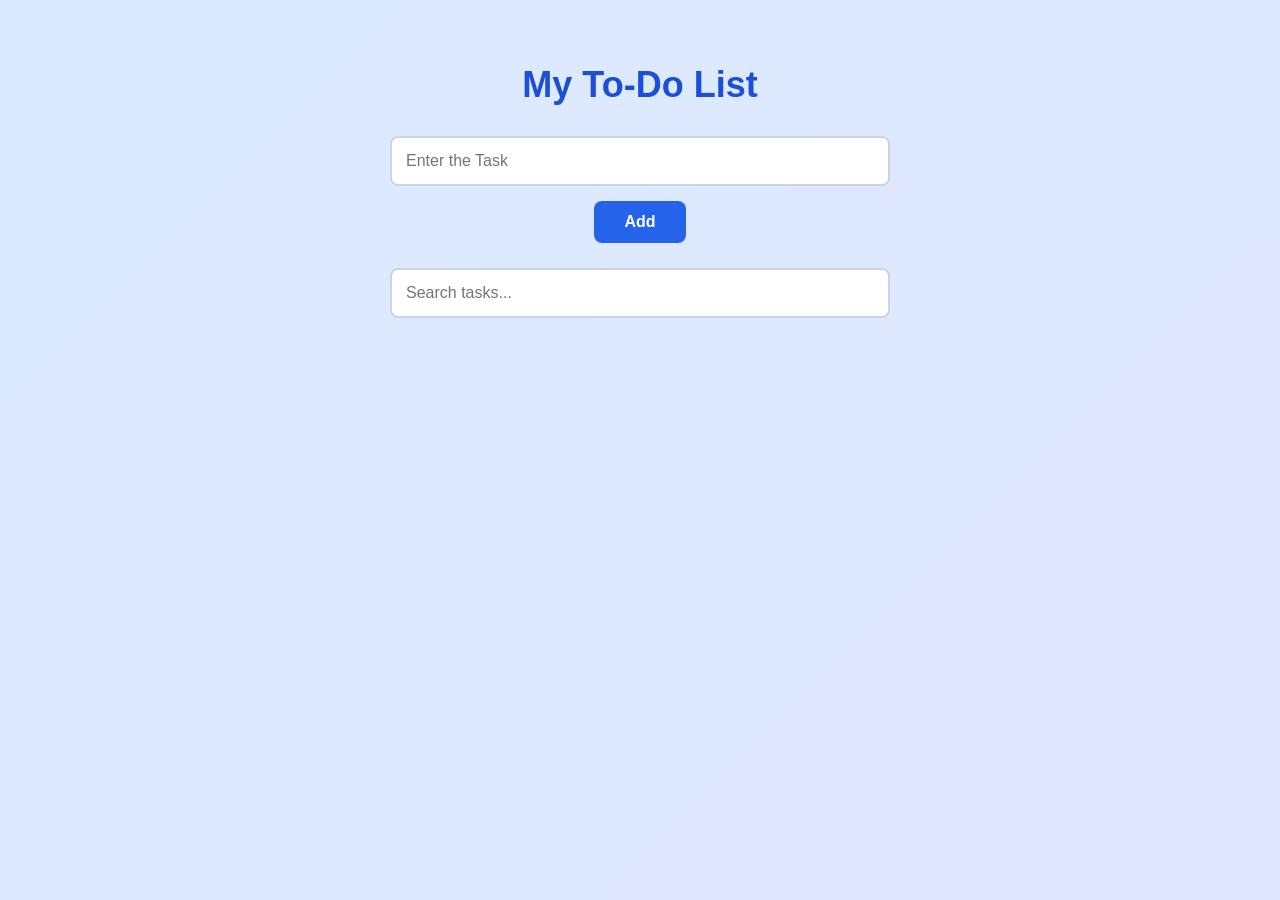
<file: index.html>
<!DOCTYPE html>
<html lang="en">
<head>
    
    <title>To-Do List</title>
    <link rel="stylesheet" href="style.css">
</head>
<body>

    <h1>My To-Do List</h1>
    <input class="content" type="text" placeholder="Enter the Task">
    <button class="btn">Add</button>
    <input class="search" type="text" placeholder="Search tasks...">

    <ul class="taskList"></ul>



    <script src="script.js">
        
    </script>
    
</body>
</html>
</file>
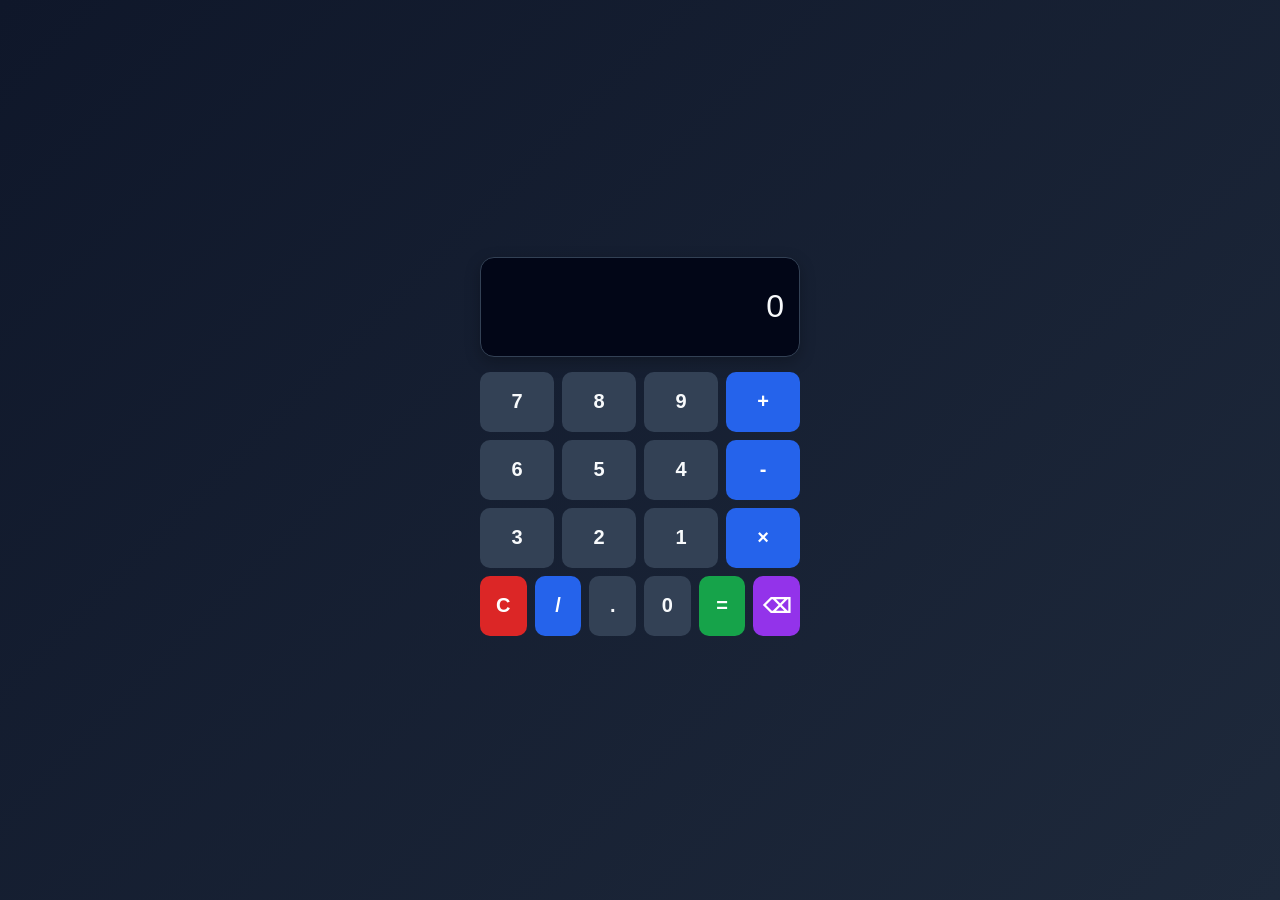
<file: cal.html>
<!DOCTYPE html>
<html lang="en">
<head>
    
    <title>Calculator</title>
    <link rel="stylesheet" href="cal.css">
</head>
<body>
     
     <h1 class="display">0</h1>
    
    <div>
        <button class="number">7</button>
        <button class="number">8</button>
        <button class="number">9</button>
        <button class="operation">+</button>
    </div>

    <div>
        <button class="number" >6</button>
        <button class="number" >5</button>
        <button class="number" >4</button>
        <button class="operation">-</button>
    </div>

    <div>
        <button class="number" >3</button>
        <button class="number" >2</button>
        <button class="number" >1</button>
        <button class="operation">×</button>
    </div> 

    <div>
        <button class="clear">C</button>
        <button class="operation">/</button>
        <button class="number">.</button>
        <button class="number">0</button>
        <button class="equal">=</button>
        <button class="backspace">⌫</button>
    </div>


    <script src="cal.js"></script>


    
</body>
</html>
</file>
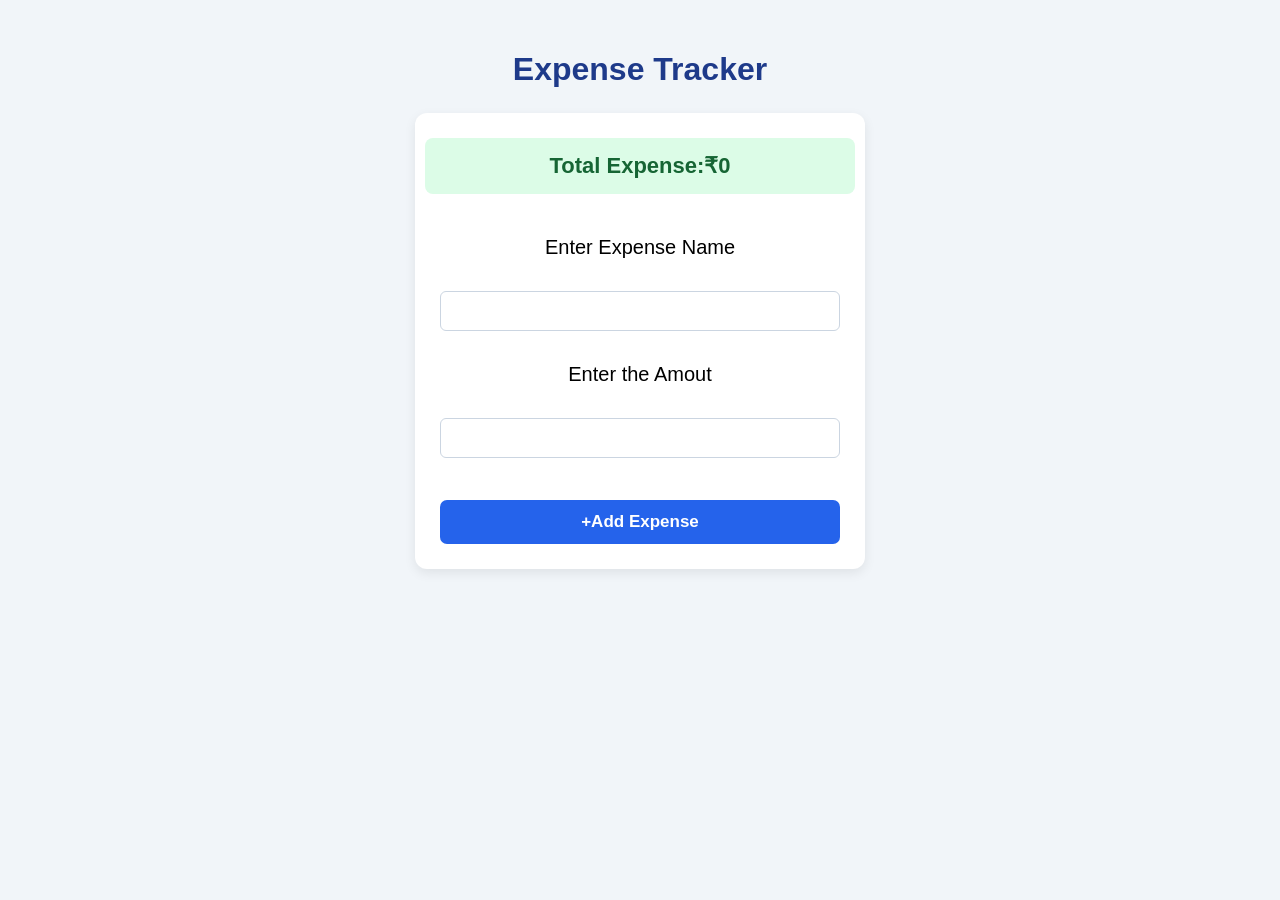
<file: exp.html>
<!DOCTYPE html>
<html lang="en">
<head>
    
    <title>Expense Tracker</title>
    <link rel="stylesheet" href="exp.css">
</head>
<body>
    <h1>Expense Tracker</h1>
    <div class="data">
    <p class="total">Total Expense:₹0</p>
    <p>Enter Expense Name</p>
    <input class="foodname" type="text">
    <p>Enter the Amout</p>
    <input class="amount" type="number" >
    <br>
    <button class="btn">+Add Expense</button>
    </div>
    <div class="explist"></div>
    <script src="exp.js"></script>

    
</body>
</html>
</file>
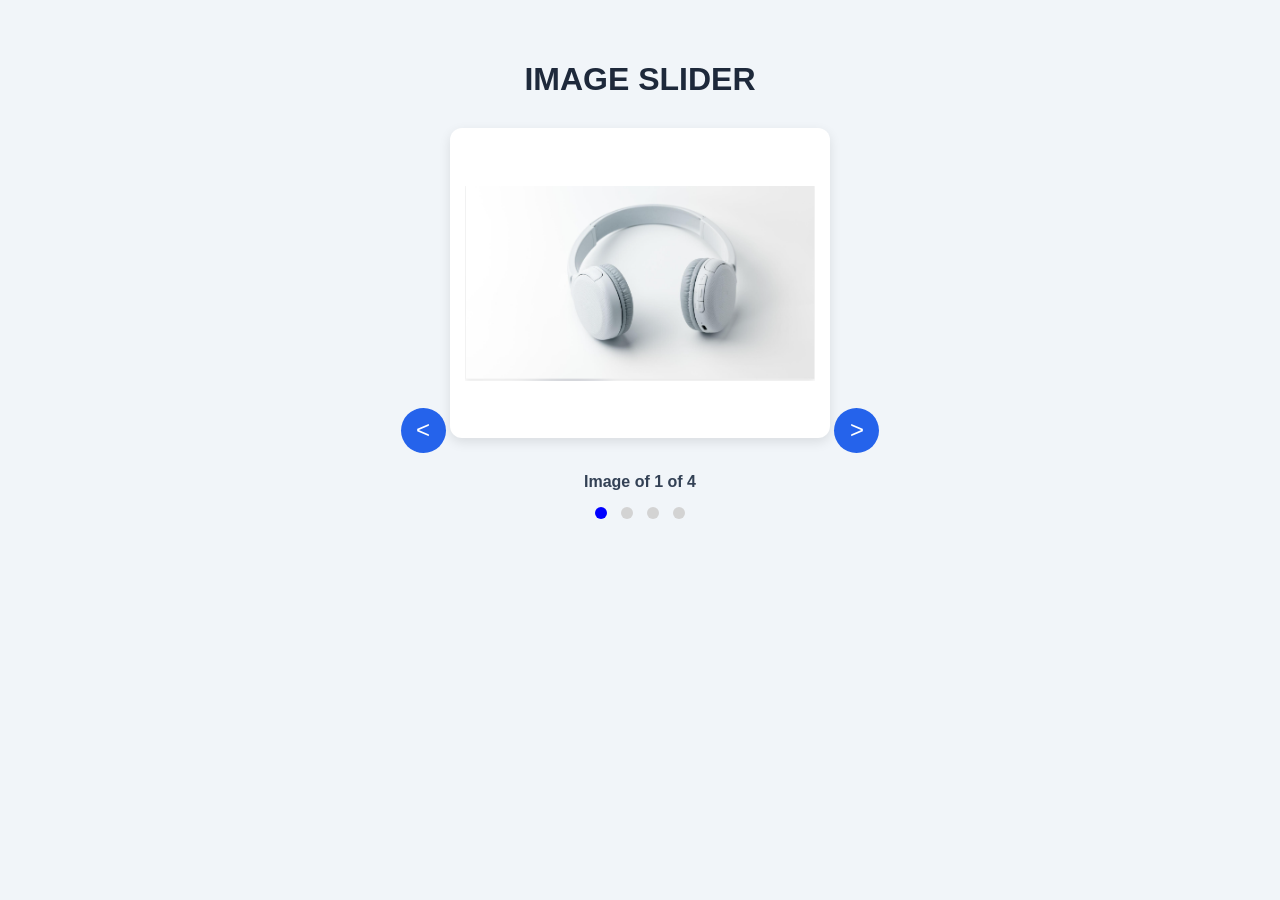
<file: img.html>
<!DOCTYPE html>
<html lang="en">
<head>
    
    <title>Image Slider</title>
    <link  rel="stylesheet" href="img.css" >
</head>
<body>
    <h1>IMAGE SLIDER </h1>
    
    <div>
        <button class="prebtn">&lt</button>
        
        <img class="slider" src="headphoes.png" alt="ProductName">
        
        <button class="nxtbtn">&gt</button>
       
    </div>

    
    <p class="imagecount">Image of 1 of 4</p>

    <div class="dots"></div>
    <script src="img.js"></script>

    
</body>
</html>
</file>
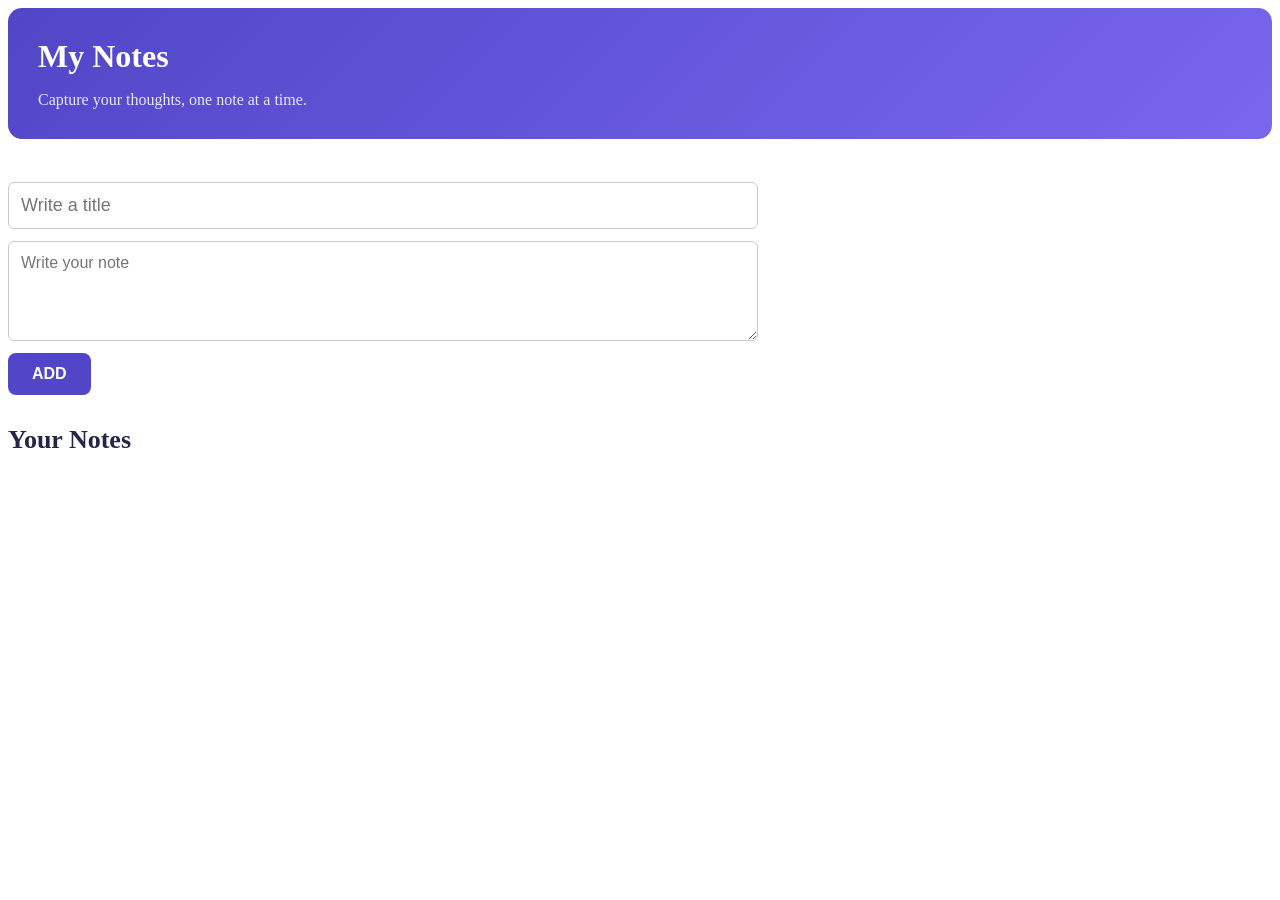
<file: note.html>
<!DOCTYPE html>
<html lang="en">
<head>
    
    <title>Notes</title>
    <link  rel="stylesheet" href="note.css">
    
</head>
<body>
    <div class="mynote">
    <h1 class="notes">My Notes</h1>
    <p>Capture your thoughts, one note at a time.</p>
    </div>
    <br>
    <input class="noteTitle" type="text" placeholder="Write a title">
    <textarea class="note" placeholder="Write your note"></textarea>
    <button class="btn">ADD</button>
    <h2 class="listHeading">Your Notes</h2>
    <div class="notesList"></div>
    <script src="note.js"></script>
    
    
</body>
</html>
</file>
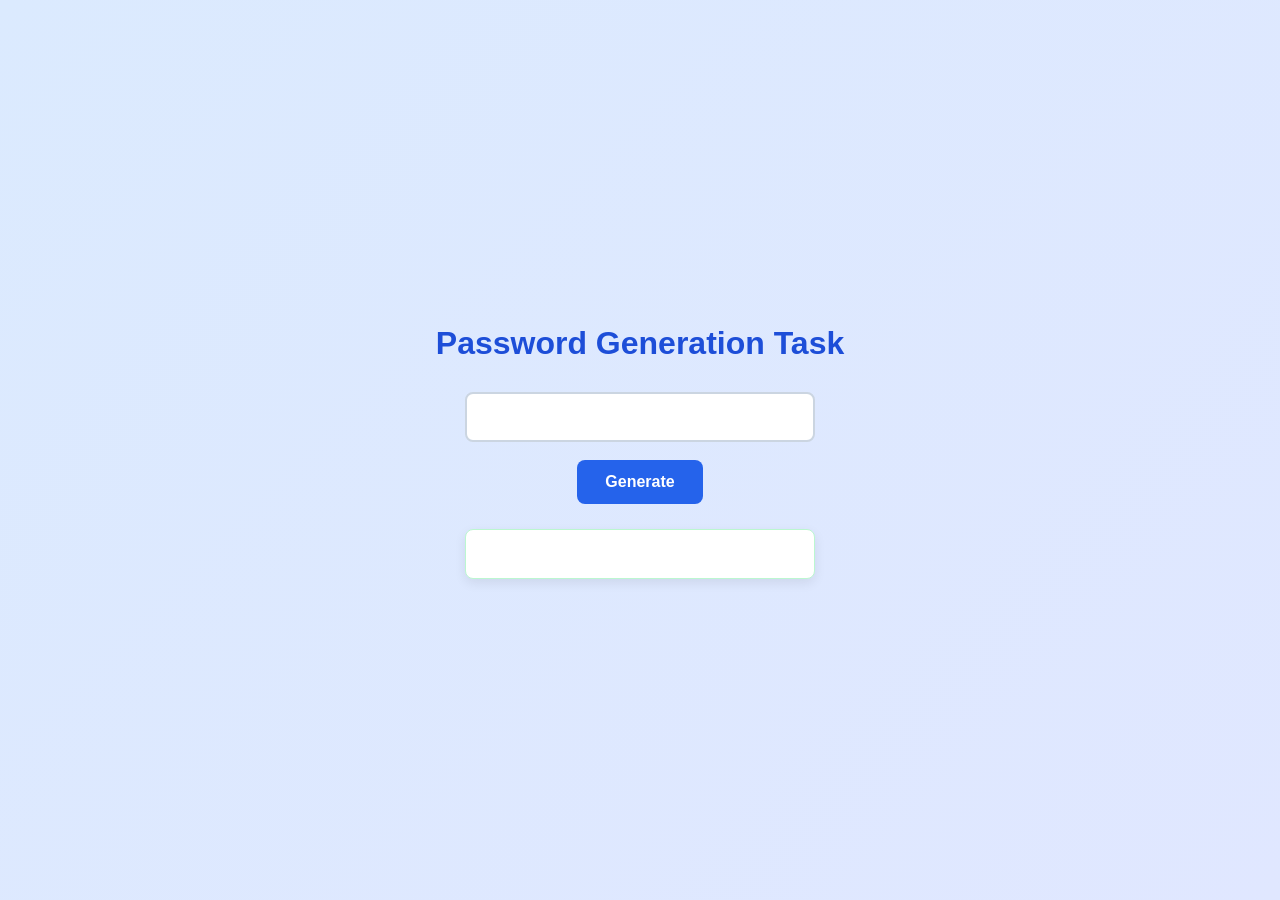
<file: pas.html>
<!DOCTYPE html>
<html lang="en">
<head>
    
    <title>Password Generation</title>
    <link rel="stylesheet" href="pas.css">

</head>
<body>
    <h1>Password Generation Task</h1>
    <input class="pass" type="text" maxlength="12">
    <button class="btn">Generate</button>
    <p class="password"></p>
    <script src="pas.js"></script>
</body>
</html>
</file>
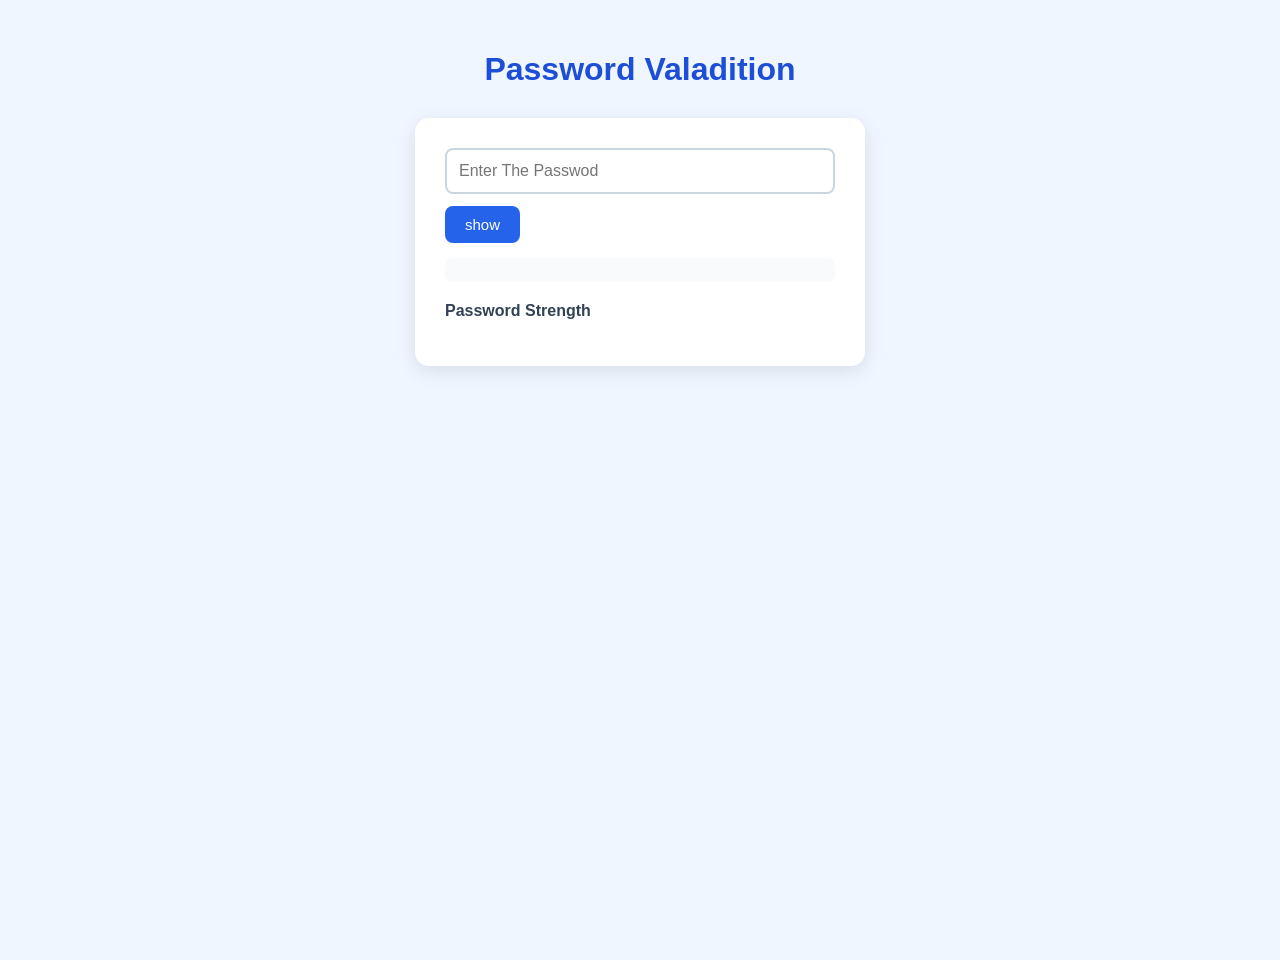
<file: password.html>
<!DOCTYPE html>
<html lang="en">
<head>
    
    <title>Password Valadition</title>
    <link rel="stylesheet" href="password.css">
</head>
<body>
    <h1>Password Valadition</h1>
    <div class="data">
    <input class="text" type="password" placeholder="Enter The Passwod" >
    <button class="showen">show</button>
    <p class="valid"></p>
    <p class="check">Password Strength</p>
    </div>
    <script src="password.js"></script>
</body>
</html>
</file>
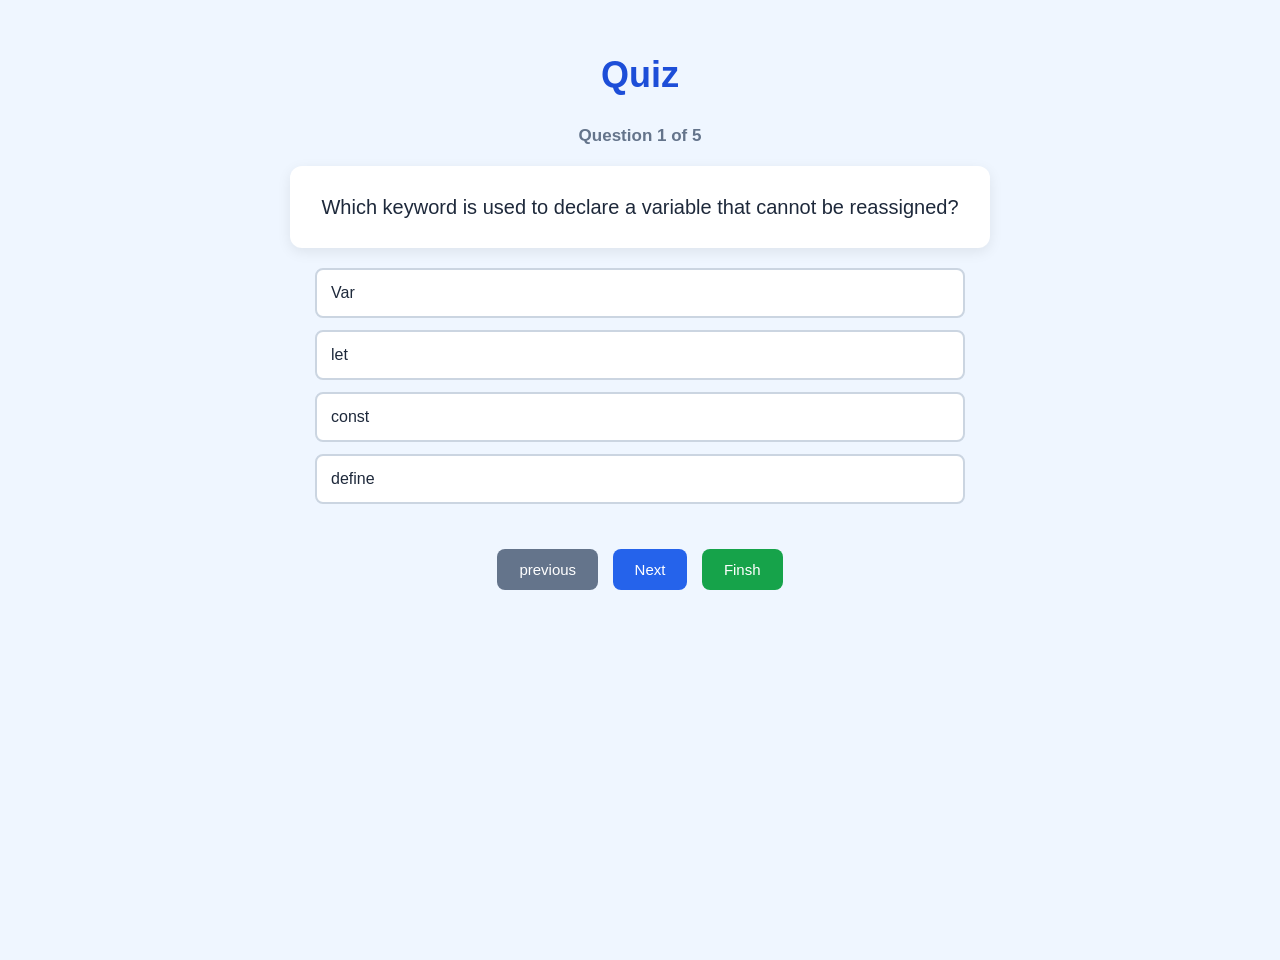
<file: quiz.html>
<!DOCTYPE html>
<html lang="en">
<head>
    
    <title>QUIZ</title>
    <link rel="stylesheet" href="quiz.css">
</head>
<body>
    <h1>Quiz</h1>
    <p class="question">Question of 5 </p>
    <p class="para"></p>
    <button class="btn">A</button>
    <button class="btn">B</button>
    <button class="btn">C</button>
    <button class="btn">D</button>
    <br>
    <button class="pre">previous</button>

    <button class="btn1">Next</button>

    <button class="finsh">Finsh</button>

    <script src="quiz.js"></script>
    
</body>
</html>
</file>
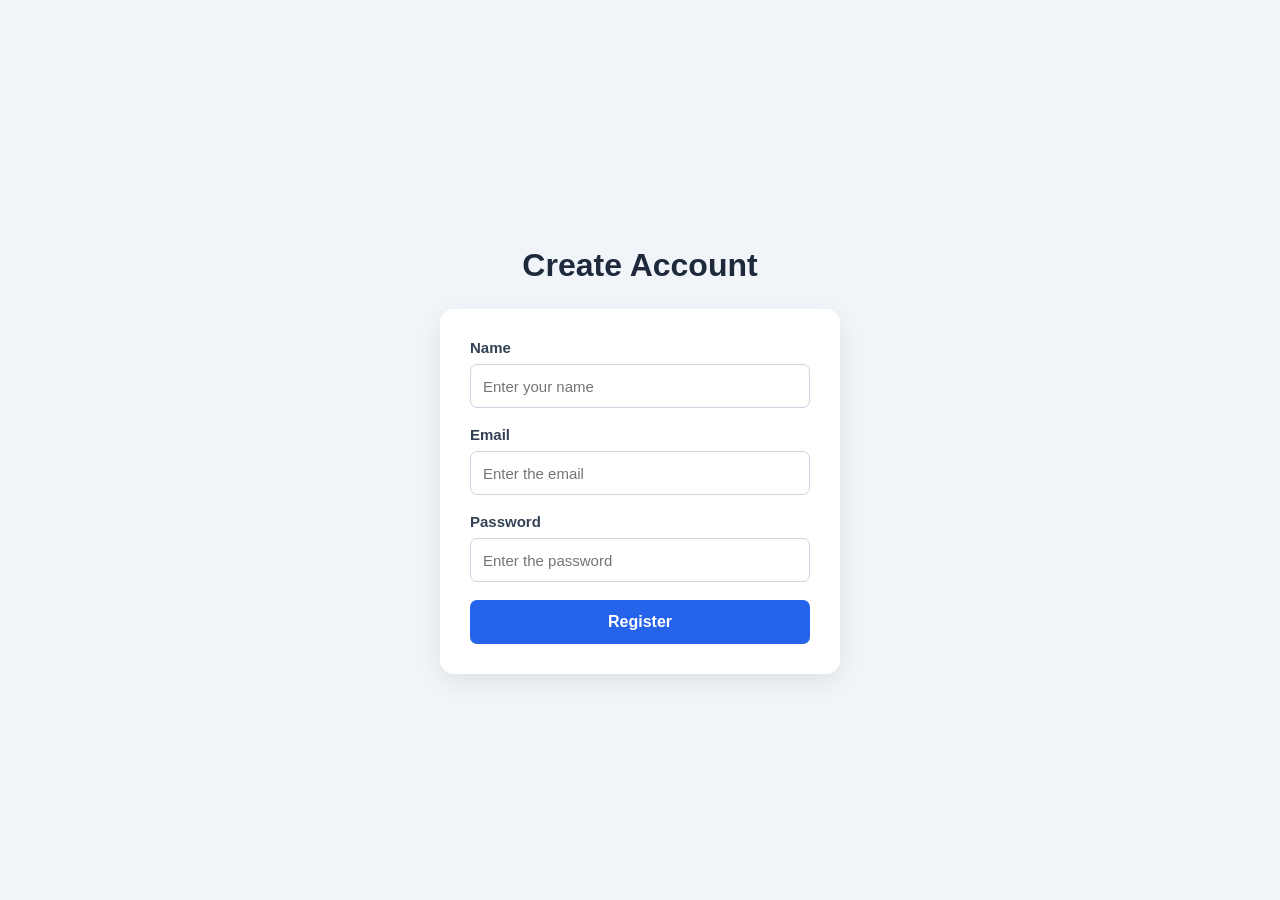
<file: reg.html>
<!DOCTYPE html>
<html lang="en">
<head>
   
    <title>Login</title>
    <link rel="stylesheet" href="reg.css">
</head>
<body>
    <h1>Create Account</h1>
   <section class="form">
    <div>
        <h2>Name</h2>
        <input class="names" type="text" placeholder="Enter your name">
    </div>

    <div>
        <h2>Email</h2>
        <input  class="emails"   type="email" placeholder="Enter the email">
    </div>

    <div>
        <h2>Password</h2>
        <input  class="passwords "   type="password" placeholder="Enter the password">
    </div>

    <button class="btn">Register</button>
   </section>
    
   <script src="reg.js"></script>
</body>
</html>
</file>
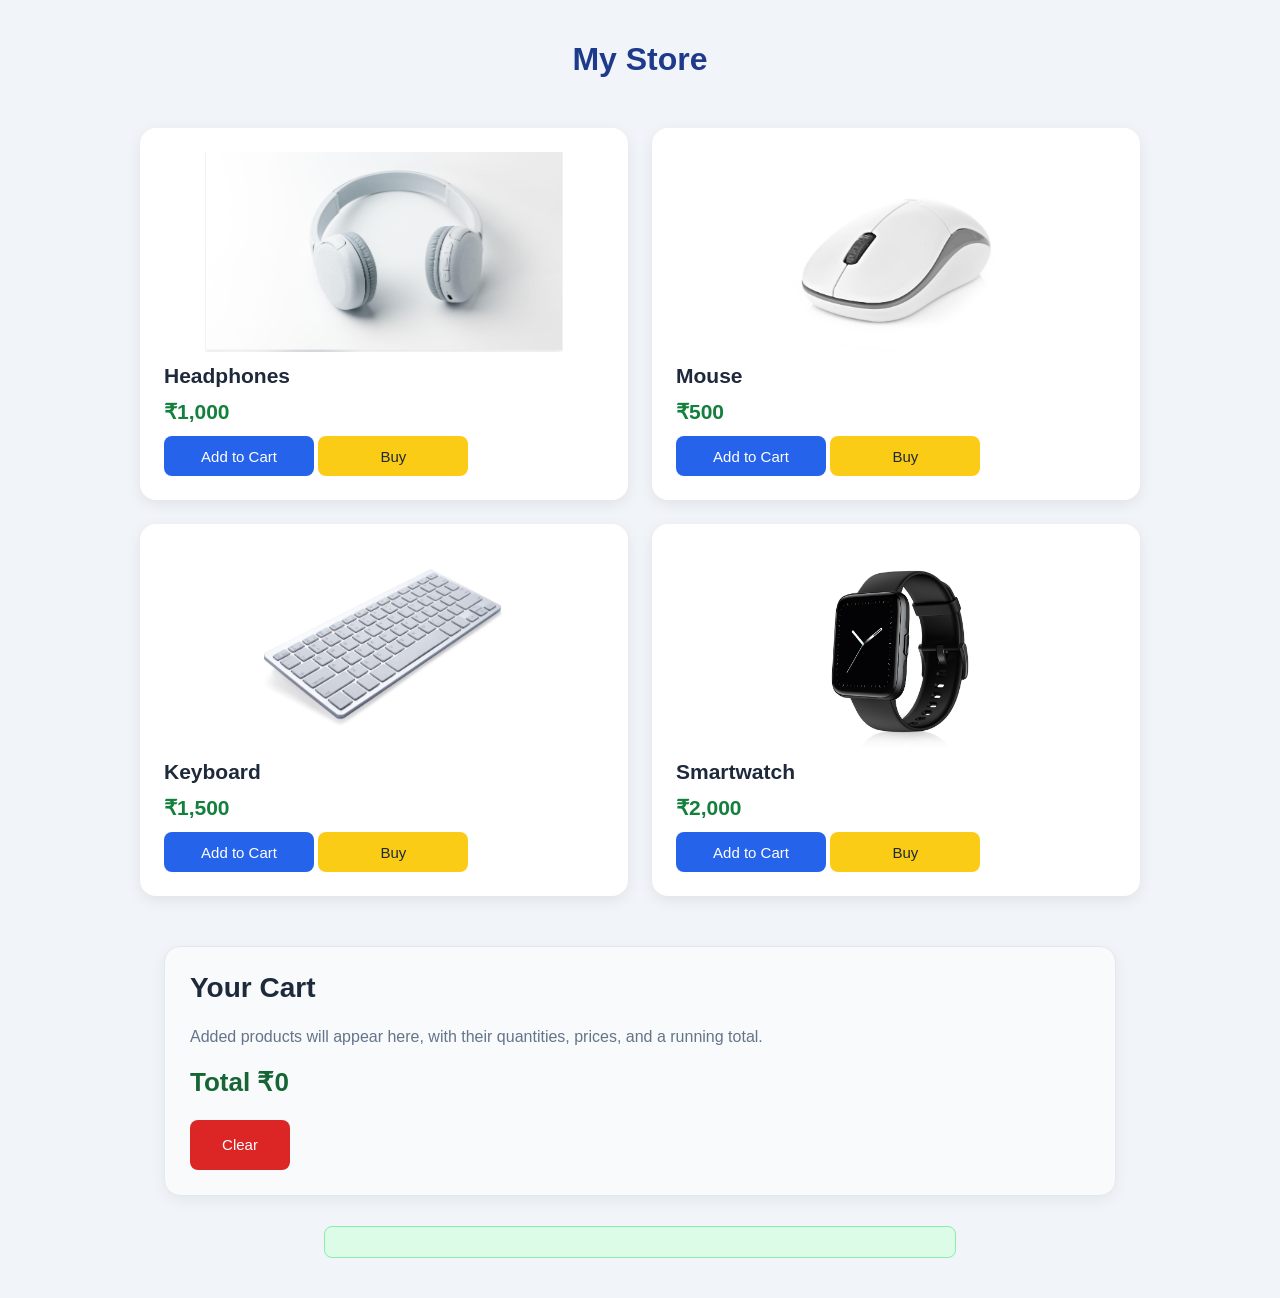
<file: shop.html>
<!DOCTYPE html>
<html lang="en">
<head>
    
    <title>Shopping</title>
    <link rel="stylesheet" href="shop.css">
</head>
<body>

    <h1>My Store</h1>
   <section class="box">
    <div>
        <img class="img1" src="headphoes.png">
        <h2 class="head1">Headphones</h2>
        <h2 class="price1">₹1,000</h2> 
        <button class="add1">Add to Cart</button>
        <button class="btn1">Buy</button>


    </div>
    <div>
        <img class="img2" src="mouse.png">
        <h2 class="head2">Mouse</h2>
        <h2 class="price2">₹500</h2>
        <button class="add2">Add to Cart</button>
        <button class="btn2">Buy</button>

     

    </div>
    <div>
        <img class="img3" src="keyboard.png">
        <h2 class="head3">Keyboard</h2>
        <h2 class="price3">₹1,500</h2>
        <button class="add3">Add to Cart</button>
        <button class="btn3">Buy</button>


    </div>
    <div>
        <img class="img4" src="watch.png">
        <h2 class="head4">Smartwatch</h2>
        <h2 class="price4">₹2,000</h2>
        <button class="add4">Add to Cart</button>
        <button class="btn4">Buy</button>


    </div>
   </section>

   <div class="cart">
    <h2>Your Cart</h2>
    <p>Added products will appear here, with their quantities, prices, and a running total.</p>
    <h2 class="total">Total ₹0</h2>
    <div class="cartitems"></div>
    <button class="clear">Clear</button>
   </div>

   <p class="buymessage"></p>

   <script src="shop.js"></script>


    
</body>
</html>
</file>
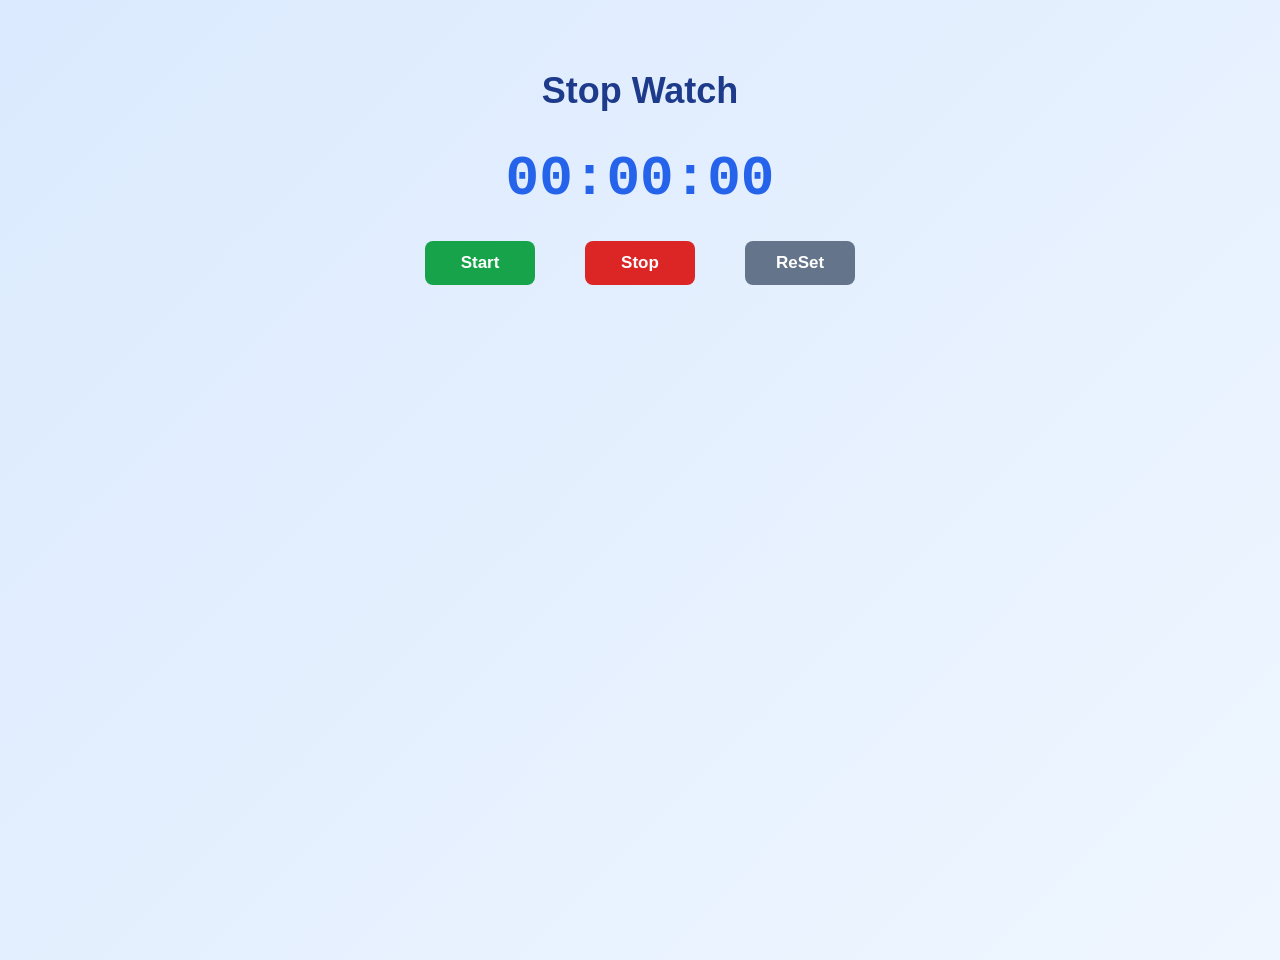
<file: stop.html>
<!DOCTYPE html>
<html lang="en">
<head>
    
    <title>Stop Watch</title>
    <link rel="stylesheet" href="stop.css">

</head>
<body>

    <h1>Stop Watch</h1>
    <p class="time"></p>
    <div class="btn">
    <button class="btn1">Start</button>
    <button class="btn2">Stop</button>
    <button class="btn3">ReSet</button>
    </div>
    
    <script src="stop.js"></script>
    
</body>
</html>
</file>
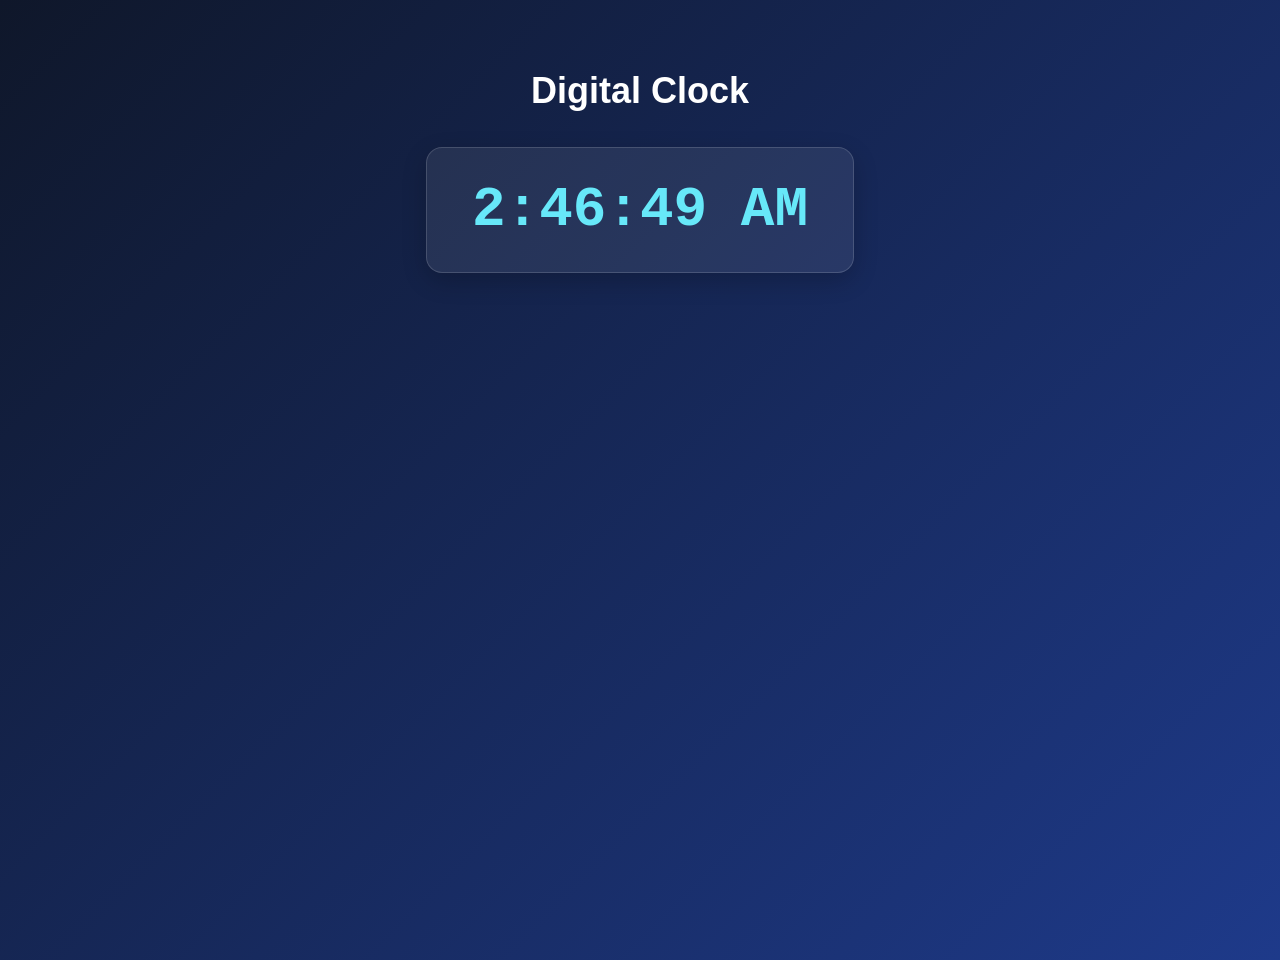
<file: time.html>
<!DOCTYPE html>
<html lang="en">
<head>
    
    <title>Clock</title>
    <link rel="stylesheet" href="time.css">
     
</head>
<body>
    <h1>
        Digital Clock
    </h1>

    <div class="clock"></div>

    <script src="time.js" > </script>
    
</body>
</html>
</file>
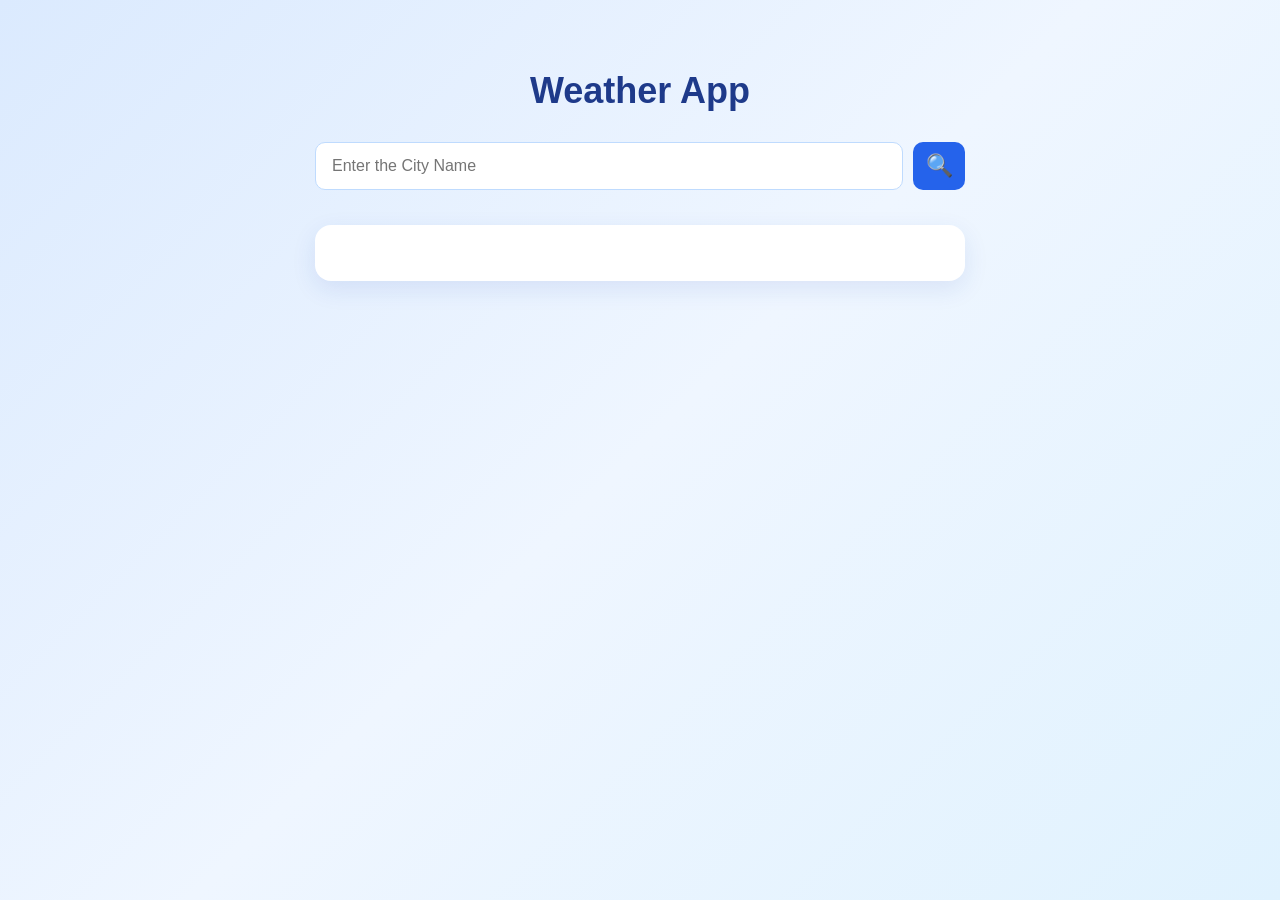
<file: weather.html>
<!DOCTYPE html>
<html lang="en">
<head>
    
    <title>Weather App</title>
    <link rel="stylesheet" href="weather.css">
</head>
<body>
    <h1>Weather App</h1>
    <div class="data">
    <input class="search" type="text" placeholder="Enter the City Name">
    <button class="btn">🔍</button>
    </div>
    <div class="update"></div>
    <script src="weather.js"></script>
    
</body>
</html>
</file>
<file: style.css>
* {
    box-sizing: border-box;
}

body {
    margin: 0;
    min-height: 100vh;
    padding: 40px 20px;
    font-family: Arial, sans-serif;
    background: linear-gradient(135deg, #dbeafe, #e0e7ff);
    color: #1e293b;
}

h1 {
    text-align: center;
    color: #1d4ed8;
    font-size: 36px;
    margin-bottom: 30px;
}

/* Input fields */
.content,
.search {
    display: block;
    width: 100%;
    max-width: 500px;
    margin: 15px auto;
    padding: 14px;
    font-size: 16px;
    border: 2px solid #cbd5e1;
    border-radius: 8px;
    outline: none;
    background: white;
    transition: 0.3s;
}

.content:focus,
.search:focus {
    border-color: #2563eb;
    box-shadow: 0 0 6px rgba(37, 99, 235, 0.2);
}

/* Add button */
.btn {
    display: block;
    margin: 15px auto 25px;
    padding: 12px 30px;
    border: none;
    border-radius: 8px;
    background: #2563eb;
    color: white;
    font-size: 16px;
    font-weight: bold;
    cursor: pointer;
    transition: 0.3s;
}

.btn:hover {
    background: #1d4ed8;
    transform: translateY(-2px);
}

/* Task list */
.taskList {
    max-width: 500px;
    margin: 25px auto;
    padding: 0;
    list-style: none;
}

/* Individual task */
.taskList li {
    display: flex;
    justify-content: space-between;
    align-items: center;
    gap: 12px;
    margin-bottom: 12px;
    padding: 15px;
    overflow-wrap: anywhere;
    background: white;
    border-radius: 10px;
    border-left: 5px solid #2563eb;
    box-shadow: 0 3px 10px rgba(0, 0, 0, 0.08);
    cursor: pointer;
    transition: 0.3s;
}

.taskList li:hover {
    transform: translateY(-2px);
    box-shadow: 0 5px 14px rgba(0, 0, 0, 0.12);
}

/* Completed task */
.taskList li.completed {
    color: #64748b;
    text-decoration: line-through;
    background: #f1f5f9;
    border-left-color: #16a34a;
}

/* Delete button */
.taskList li button {
    flex-shrink: 0;
    padding: 8px 12px;
    border: none;
    border-radius: 6px;
    background: #dc2626;
    color: white;
    font-size: 14px;
    cursor: pointer;
    transition: 0.2s;
}

.taskList li button:hover {
    background: #b91c1c;
}

.taskList li button:active,
.btn:active {
    transform: scale(0.96);
}

/* Responsive design */
@media (max-width: 500px) {
    body {
        padding: 25px 15px;
    }

    h1 {
        font-size: 28px;
    }

    .taskList li {
        padding: 12px;
    }
}
</file>
<file: cal.css>
* {
    box-sizing: border-box;
}

body {
    margin: 0;
    min-height: 100vh;
    display: flex;
    flex-direction: column;
    justify-content: center;
    align-items: center;
    padding: 25px 15px;
    font-family: Arial, sans-serif;
    background: linear-gradient(135deg, #0f172a, #1e293b);
}

.display {
    width: 320px;
    min-height: 100px;
    margin: 0 0 15px;
    padding: 25px 15px;
    display: flex;
    justify-content: flex-end;
    align-items: center;
    overflow-wrap: anywhere;
    text-align: right;
    font-size: 32px;
    font-weight: 500;
    color: #f8fafc;
    background: #020617;
    border-radius: 14px;
    border: 1px solid #334155;
    box-shadow: 0 5px 15px rgba(0, 0, 0, 0.25);
}

body > div {
    width: 320px;
    display: flex;
    gap: 8px;
    margin-bottom: 8px;
}

button {
    flex: 1;
    min-width: 0;
    height: 60px;
    border: none;
    border-radius: 10px;
    font-size: 20px;
    font-weight: bold;
    cursor: pointer;
    transition: background 0.2s, transform 0.1s;
}

.number {
    color: #f8fafc;
    background: #334155;
}

.number:hover {
    background: #475569;
}

.operation {
    color: white;
    background: #2563eb;
}

.operation:hover {
    background: #1d4ed8;
}

.clear {
    color: white;
    background: #dc2626;
}

.clear:hover {
    background: #b91c1c;
}

.equal {
    color: white;
    background: #16a34a;
}

.equal:hover {
    background: #15803d;
}

.backspace {
    color: white;
    background: #9333ea;
}

.backspace:hover {
    background: #7e22ce;
}

button:active {
    transform: scale(0.95);
}

@media (max-width: 360px) {
    .display,
    body > div {
        width: 100%;
        max-width: 320px;
    }

    button {
        height: 52px;
        font-size: 17px;
    }

    .display {
        font-size: 26px;
    }
}
</file>
<file: exp.css>
h1{
  text-align: center;
    color: #1e3a8a;
    font-size: 32px;
    margin-bottom: 25px;
}

body {
    background-color: #f1f5f9;
    font-family: Arial, sans-serif;
    margin: 0;
    padding: 30px 20px;
}

.data{
   display: flex;
    flex-direction: column;
    align-items: center;
    gap: 12px;
    max-width: 400px;
    margin: 0 auto;
    padding: 25px;
    background-color: white;
    border-radius: 12px;
    box-shadow: 0 4px 12px rgba(0, 0, 0, 0.08);

}

.explist{
 display: flex;
    flex-direction: column;
    align-items: center;
    gap: 10px;
    width: 100%;
    max-width: 400px;
    margin: 25px auto 0;
}

.explist p {
    display: flex;
    align-items: center;
    justify-content: space-between;
    gap: 10px;
    width: 100%;
    margin: 0;
    padding: 12px;
    background-color: white;
    border: 1px solid #e2e8f0;
    border-radius: 8px;
    font-size: 16px;
}

p{
    font-size: 20px;

}

.total{
    font-size: 25px;
}
.foodname,
.amount {
    width: 100%;
    height: 40px;
    padding: 0 10px;
    border: 1px solid #cbd5e1;
    border-radius: 6px;
    font-size: 16px;
    box-sizing: border-box;
}

.btn {
    width: 100%;
    height: 44px;
    background-color: #2563eb;
    border: none;
    border-radius: 7px;
    color: white;
    font-size: 17px;
    font-weight: bold;
    cursor: pointer;
    transition: background-color 0.2s;
}

.btn:hover {
    background-color: #1d4ed8;
}



.total {
    width: 100%;
    margin: 0 0 10px;
    padding: 15px;
    background-color: #dcfce7;
    color: #166534;
    border-radius: 8px;
    font-size: 22px;
    font-weight: bold;
    text-align: center;
}



.explist button {
    width: 40px;
    height: 36px;
    border: none;
    border-radius: 6px;
    background-color: #fee2e2;
    color: #b91c1c;
    font-size: 18px;
    cursor: pointer;
}

.explist button:hover {
    background-color: #fecaca;
}


@media (max-width: 480px) {
    body {
        padding: 20px 12px;
    }

    h1 {
        font-size: 27px;
    }

    .data {
        padding: 18px;
    }

    .total {
        font-size: 19px;
    }
}
</file>
<file: img.css>
.dots button {
    width: 12px;
    height: 12px;
    border-radius: 50%;
    border: none;
    background-color: lightgray;
    margin: 4px;
    cursor: pointer;
}


.dots button.active {
    background-color: blue;
}



body {
    font-family: Arial, sans-serif;
    background-color: #f1f5f9;
    text-align: center;
    margin: 0;
    padding: 40px 20px;
}

h1 {
    color: #1e293b;
    margin-bottom: 30px;
}



.slider {
    width: 350px;
    height: 280px;
    object-fit: contain;
    background-color: white;
    border-radius: 12px;
    padding: 15px;
    box-shadow: 0 4px 12px rgba(0, 0, 0, 0.1);
}



.prebtn,
.nxtbtn {
    width: 45px;
    height: 45px;
    border: none;
    border-radius: 50%;
    background-color: #2563eb;
    color: white;
    font-size: 24px;
    cursor: pointer;
    transition: background-color 0.3s, transform 0.3s;
}

.prebtn:hover,
.nxtbtn:hover {
    background-color: #1d4ed8;
    transform: scale(1.1);
}


.imagecount {
    font-size: 16px;
    font-weight: bold;
    color: #334155;
    margin: 20px 0 12px;
}

.dots {
    display: flex;
    justify-content: center;
    align-items: center;
    gap: 6px;
}
</file>
<file: note.css>
.mynote{
  background: linear-gradient(135deg, #5146c8, #7967ed);
    color: white;
    padding: 30px;
    border-radius: 14px;
    margin-bottom: 25px;
}

.mynote h1 {
    margin-top: 0;
    margin-bottom: 8px;
}

.mynote p {
    margin-bottom: 0;
    color: #e9e7ff;
}

.note{
    display: block;
    width: 80%;
    height: 100px;
    padding: 12px;
    margin-bottom: 12px;
    border: 1px solid #ccc;
    border-radius: 6px;
    font-size: 16px;
    box-sizing: border-box;
    resize: vertical;

}

.btn{
    padding: 12px 24px;
    width: auto;
    height: auto;
    background-color: #5146c8;
    color: white;
    border: none;
    border-radius: 8px;
    font-size: 16px;
    font-weight: bold;
    cursor: pointer;
    transition: background-color 0.2s;

}

.noteCard{
   background-color: #fffbdc;
    color: #252525;
    padding: 22px;
    border-radius: 12px;
    border: 1px solid #f0e8b7;
    box-shadow: 0 3px 10px rgba(0, 0, 0, 0.08);
    font-size: 16px;
    line-height: 1.6;
    overflow-wrap: anywhere;
    transition: transform 0.2s, box-shadow 0.2s;
}


.notecard:hover {
    transform: translateY(-3px);
    box-shadow:0 6px 16px rgba(0, 0, 0, 0.12);
}

.sbtn{
    display: block;
    margin-left: auto;
    background-color: #fee2e2;
    color: #b91c1c;
    border: none;
    border-radius: 6px;
    padding: 8px 12px;
    cursor: pointer;
}




.notesList {
    display: grid;
    grid-template-columns: repeat(auto-fit, minmax(280px, 1fr));
    gap: 16px;
    margin-top: 24px;
}

.listHeading{
     font-size: 26px;
    color: #252545;
    margin-top: 30px;
    margin-bottom: 15px;
}


.noteTitle {
    display: block;
    width: 80%;
    padding: 12px;
    margin-bottom: 12px;
    border: 1px solid #ccc;
    border-radius: 6px;
    font-size: 18px;
    box-sizing: border-box;
}

.noteCard h3 {
     margin: 0 0 10px;
    font-size: 20px;
    color: #252545;
}

.noteCard p {
   margin: 0 0 15px;
    line-height: 1.6;
    white-space: pre-wrap;
}

.sbtn:hover {
    background-color: #fecaca;
}



@media (max-width: 600px) {
    body {
        padding: 16px;
    }

    .notesList {
        grid-template-columns: 1fr;
    }

    .mynote {
        padding: 22px;
    }
}


.btn:hover {
    background-color: #3f35a5;
}

.noteTitle,
.note {
    width: 100%;
    max-width: 750px;
    box-sizing: border-box;
    font-family: Arial, sans-serif;
}

.noteTitle:focus,
.note:focus {
    outline: 2px solid #7967ed;
    border-color: transparent;
}
</file>
<file: pas.css>
* {
    box-sizing: border-box;
}

body {
    margin: 0;
    min-height: 100vh;
    padding: 30px 20px;
    display: flex;
    flex-direction: column;
    justify-content: center;
    align-items: center;
    font-family: Arial, sans-serif;
    background: linear-gradient(135deg, #dbeafe, #e0e7ff);
    color: #1e293b;
}

h1 {
    text-align: center;
    color: #1d4ed8;
    font-size: 32px;
    margin-bottom: 30px;
}

.pass {
    width: 100%;
    max-width: 350px;
    padding: 14px;
    border: 2px solid #cbd5e1;
    border-radius: 8px;
    background: white;
    font-size: 16px;
    outline: none;
    transition: 0.3s;
}

.pass:focus {
    border-color: #2563eb;
    box-shadow: 0 0 8px rgba(37, 99, 235, 0.2);
}

.btn {
    margin-top: 18px;
    padding: 13px 28px;
    border: none;
    border-radius: 8px;
    background: #2563eb;
    color: white;
    font-size: 16px;
    font-weight: bold;
    cursor: pointer;
    transition: 0.3s;
}

.btn:hover {
    background: #1d4ed8;
    transform: translateY(-2px);
}

.btn:active {
    transform: scale(0.97);
}

.password {
    width: 100%;
    max-width: 350px;
    min-height: 50px;
    margin-top: 25px;
    padding: 15px;
    overflow-wrap: anywhere;
    text-align: center;
    font-size: 18px;
    font-weight: bold;
    letter-spacing: 1px;
    color: #166534;
    background: white;
    border: 1px solid #bbf7d0;
    border-radius: 8px;
    box-shadow: 0 4px 12px rgba(0, 0, 0, 0.08);
}

@media (max-width: 500px) {
    h1 {
        font-size: 25px;
    }

    .pass,
    .password {
        max-width: 100%;
    }
}
</file>
<file: password.css>
body {
    margin: 0;
    min-height: 100vh;
    padding: 30px 20px;
    font-family: Arial, sans-serif;
    background: #eff6ff;
    color: #1e293b;
}

h1 {
    text-align: center;
    color: #1d4ed8;
    font-size: 32px;
    margin-bottom: 30px;
}   


.data {
    max-width: 450px;
    margin: 0 auto;
    padding: 30px;
    background: white;
    border-radius: 14px;
    box-shadow: 0 5px 20px rgba(0, 0, 0, 0.1);
}


.text {
    width: 100%;
    padding: 12px;
    box-sizing: border-box;
    border: 2px solid #cbd5e1;
    border-radius: 8px;
    font-size: 16px;
    outline: none;
    transition: 0.3s;
}

.text:focus {
    border-color: #2563eb;
    box-shadow: 0 0 5px rgba(37, 99, 235, 0.3);
}


.showen {
    margin-top: 12px;
    padding: 10px 20px;
    background: #2563eb;
    color: white;
    border: none;
    border-radius: 8px;
    font-size: 15px;
    cursor: pointer;
    transition: 0.3s;
}

.showen:hover {
    background: #1d4ed8;
}

.check {
    margin-top: 20px;
    font-size: 16px;
    font-weight: bold;
    color: #334155;
}


.valid {
    font-size: 14px;
    line-height: 2;
    color: #475569;
    background: #f8fafc;
    padding: 12px;
    border-radius: 8px;
    margin-top: 15px;
}


.data {
    width: 100%;
    max-width: 450px;
    box-sizing: border-box;
}

.showen:active {
    transform: scale(0.97);
}

@media (max-width: 500px) {
    h1 {
        font-size: 26px;
    }

    .data {
        padding: 20px;
    }
}
</file>
<file: quiz.css>
body {
    margin: 0;
    min-height: 100vh;
    padding: 30px 20px;
    font-family: Arial, sans-serif;
    background: #eff6ff;
    color: #1e293b;
    text-align: center;
}

h1 {
    text-align: center;
    color: #1d4ed8;
    font-size: 36px;
    margin-bottom: 30px;
}


.question,
.para {
    max-width: 650px;
    margin-left: auto;
    margin-right: auto;
}

.question {
    text-align: center;
    font-size: 17px;
    font-weight: bold;
    color: #64748b;
}

.para {
    background: white;
    padding: 25px;
    border-radius: 12px;
    box-shadow: 0 4px 14px rgba(0, 0, 0, 0.08);
    font-size: 20px;
    line-height: 1.6;
}


.btn {
    display: block;
    width: 100%;
    max-width: 650px;
    margin: 12px auto;
    padding: 14px;
    background: white;
    color: #1e293b;
    border: 2px solid #cbd5e1;
    border-radius: 8px;
    font-size: 16px;
    text-align: left;
    cursor: pointer;
    transition: 0.3s;
}

.btn:hover {
    background: #dbeafe;
    border-color: #2563eb;
}

.pre,
.btn1,
.finsh {
    padding: 12px 22px;
    margin: 15px 5px;
    border: none;
    border-radius: 8px;
    color: white;
    font-size: 15px;
    cursor: pointer;
     display: inline-block;
}

.pre {
    background: #64748b;
}

.btn1 {
    background: #2563eb;
}

.finsh {
    background: #16a34a;
}

.pre:hover,
.btn1:hover,
.finsh:hover {
    opacity: 0.8;
}
</file>
<file: reg.css>
* {
    box-sizing: border-box;
}

body {
    margin: 0;
    min-height: 100vh;
    font-family: Arial, sans-serif;
    background: #f1f5f9;
    display: flex;
    flex-direction: column;
    align-items: center;
    justify-content: center;
    padding: 30px 16px;
}

h1 {
    text-align: center;
    color: #1e293b;
    margin-bottom: 25px;
}

.form {
    width: 100%;
    max-width: 400px;
    background-color: white;
    padding: 30px;
    border-radius: 14px;
    box-shadow: 0 8px 24px rgba(0, 0, 0, 0.08);
    display: flex;
    flex-direction: column;
    align-items: stretch;
    gap: 18px;
}

.form div {
    display: flex;
    flex-direction: column;
    gap: 8px;
}

.form h2 {
    font-size: 15px;
    color: #334155;
    margin: 0;
}

input {
    width: 100%;
    height: 44px;
    padding: 0 12px;
    border: 1px solid #cbd5e1;
    border-radius: 7px;
    font-size: 15px;
    outline: none;
    transition: border-color 0.2s, box-shadow 0.2s;
}

input:focus {
    border-color: #2563eb;
    box-shadow: 0 0 0 3px rgba(37, 99, 235, 0.12);
}

.btn {
    width: 100%;
    min-height: 44px;
    background-color: #2563eb;
    color: white;
    font-size: 16px;
    font-weight: bold;
    border: none;
    border-radius: 7px;
    cursor: pointer;
    transition: background-color 0.2s, transform 0.2s;
}

.btn:hover {
    background-color: #1d4ed8;
    transform: translateY(-1px);
}

.btn:active {
    transform: translateY(0);
}
</file>
<file: shop.css>
.box{
    display: grid;
    grid-template-columns: repeat(2, minmax(0, 1fr));
    gap: 24px;
    max-width: 1000px;
    margin: 30px auto;
    padding: 20px;
}

.box > div {
    background-color: white;
    padding: 24px;
    border-radius: 16px;
    box-shadow: 0 4px 15px rgba(0, 0, 0, 0.08);
    transition: transform 0.2s ease, box-shadow 0.2s ease;
}

.box > div:hover {
    transform: translateY(-4px);
    box-shadow: 0 8px 22px rgba(0, 0, 0, 0.12);
}


img{
    width: 100%;
    height: 200px;
    border-radius: 10px;
    object-fit: contain;
    display: block;
    cursor: pointer;
    

}

.btn1,.btn2,.btn3,.btn4{
    background-color:yellow;
    font-size: 15px;
    height: 30px;
    width: 150px;
    color:black;
    border-radius: 5px;
    cursor: pointer;
}

.add1,.add2,.add3,.add4{
    background-color: blue;
    width: 150px;
    height: 30px;
    color: white;
    border-radius: 5px;
    font-size: 15px;
    cursor: pointer;

}

.clear{
    width: 100px;
    height: 50px;
}

p{
    font-size: 25px;
}




.cart {
    max-width: 900px;
    margin: 30px auto;
    padding: 25px;
    background-color: #f8fafc;
    border: 1px solid #e2e8f0;
    border-radius: 16px;
    box-shadow: 0 4px 15px rgba(0, 0, 0, 0.06);
}


.cart > h2:first-child {
    font-size: 28px;
    margin-top: 0;
}


.cart > p {
    font-size: 16px;
    color: #64748b;
}


.cartitems p {
    font-size: 17px;
    padding: 12px;
    margin: 10px 0;
    background-color: white;
    border: 1px solid #e2e8f0;
    border-radius: 8px;
}


.cartitems button {
    padding: 6px 12px;
    margin: 0 4px;
    border: 1px solid #cbd5e1;
    border-radius: 6px;
    background-color: white;
    cursor: pointer;
}

.cartitems button:hover {
    background-color: #e2e8f0;
}


.cart .total {
    color: #166534;
    font-size: 26px;
}


.clear {
    padding: 10px 18px;
    border: none;
    border-radius: 8px;
    background-color: #dc2626;
    color: white;
    font-size: 15px;
    cursor: pointer;
}

.clear:hover {
    background-color: #b91c1c;
}




.box h2 {
    font-size: 21px;
    margin: 12px 0;
}


.box h2:nth-of-type(2) {
    color: #15803d;
}


.add1, .add2, .add3, .add4 {
    background-color: #2563eb;
    width: 150px;
    height: 40px;
    color: white;
    border: none;
    border-radius: 8px;
    font-size: 15px;
    cursor: pointer;
    transition: background-color 0.2s ease;
}

.add1:hover, .add2:hover, .add3:hover, .add4:hover {
    background-color: #1d4ed8;
}


.btn1, .btn2, .btn3, .btn4 {
    background-color: #facc15;
    font-size: 15px;
    height: 40px;
    width: 150px;
    color: #1f2937;
    border: none;
    border-radius: 8px;
    cursor: pointer;
    transition: background-color 0.2s ease;
}

.btn1:hover, .btn2:hover, .btn3:hover, .btn4:hover {
    background-color: #eab308;
}


body {
    font-family: Arial, sans-serif;
    background-color: #f1f5f9;
    color: #1e293b;
    margin: 0;
    padding: 20px;
}

body > h1 {
    text-align: center;
    color: #1e3a8a;
    margin-bottom: 30px;
}


.buymessage {
    margin: 20px auto;
    max-width: 600px;
    padding: 15px;
    background-color: #dcfce7;
    color: #166534;
    border: 1px solid #86efac;
    border-radius: 8px;
    font-size: 16px;
    text-align: center;
}
</file>
<file: stop.css>
body {
    margin: 0;
    min-height: 100vh;
    font-family: Arial, sans-serif;

    padding: 30px 20px;
    background: linear-gradient(135deg, #dbeafe, #eff6ff);
    color: #1e293b;
}

h1 {
    text-align: center;
    font-size: 36px;
    margin-top: 40px;
    margin-bottom: 35px;
     color: #1e3a8a;
}

.time{
    text-align: center;
    font-size: 56px;
    font-family: monospace;
    font-weight: bold;
    color: #2563eb;
    margin: 30px auto;
    font-variant-numeric: tabular-nums;
    
}


.btn{
    display: flex;
    flex-direction: row;
    justify-content: center;
    gap: 50px;
    margin-top: 20px;
}

.btn1,.btn2,.btn3{
     width: 110px;
    height: 44px;
    border: none;
    border-radius: 8px;
    font-size: 17px;
    font-weight: bold;
    color: white;
    cursor: pointer;
    transition: transform 0.2s, filter 0.2s;

}


.btn1 {
    background-color: #16a34a;
}

.btn2 {
    background-color: #dc2626;
}

.btn3 {
    background-color: #64748b;
}

.btn1:hover,
.btn2:hover,
.btn3:hover {
    filter: brightness(0.9);
    transform: translateY(-2px);
}
</file>
<file: time.css>
body {
    margin: 0;
    min-height: 100vh;
    font-family: Arial, sans-serif;
    background: linear-gradient(135deg, #0f172a, #1e3a8a);
    color: white;
    padding: 30px 20px;
}

h1 {
    text-align: center;
    font-size: 36px;
    margin-top: 40px;
    margin-bottom: 35px;
}


.clock {
    width: fit-content;
    margin: 0 auto;
    padding: 30px 45px;
    text-align: center;
    font-size: 56px;
    font-weight: bold;
    font-family: monospace;
    color: #67e8f9;
    background-color: rgba(255, 255, 255, 0.08);
    border: 1px solid rgba(255, 255, 255, 0.15);
    border-radius: 16px;
    box-shadow: 0 8px 25px rgba(0, 0, 0, 0.2);
    font-variant-numeric: tabular-nums;
}
</file>
<file: weather.css>
* {
    box-sizing: border-box;
}

body {
    margin: 0;
    min-height: 100vh;
    padding: 40px 20px;
    font-family: Arial, sans-serif;
    background: linear-gradient(135deg, #dbeafe, #eff6ff, #e0f2fe);
    color: #1e293b;
}

h1 {
    text-align: center;
    font-size: 36px;
    margin: 30px 0;
    color: #1e3a8a;
}

.data {
    display: flex;
    justify-content: center;
    align-items: center;
    gap: 10px;
    max-width: 650px;
    margin: 0 auto 35px;
}

.search {
    flex: 1;
    min-width: 0;
    height: 48px;
    padding: 0 16px;
    border: 1px solid #bfdbfe;
    border-radius: 10px;
    background: white;
    font-size: 16px;
    outline: none;
    transition: border-color 0.2s, box-shadow 0.2s;
}

.search:focus {
    border-color: #2563eb;
    box-shadow: 0 0 0 3px rgba(37, 99, 235, 0.15);
}

.btn {
    width: 52px;
    height: 48px;
    border: none;
    border-radius: 10px;
    background: #2563eb;
    color: white;
    font-size: 22px;
    cursor: pointer;
    transition: background-color 0.2s, transform 0.2s;
}

.btn:hover {
    background: #1d4ed8;
    transform: translateY(-2px);
}

.update {
    max-width: 650px;
    margin: 0 auto;
    padding: 28px 20px;
    text-align: center;
    font-size: 20px;
    line-height: 2;
    font-weight: 600;
    background: white;
    border-radius: 16px;
    box-shadow: 0 8px 24px rgba(30, 64, 175, 0.1);
    overflow-wrap: anywhere;
}

@media (max-width: 480px) {
    body {
        padding: 25px 16px;
    }

    h1 {
        font-size: 30px;
    }

    .update {
        font-size: 17px;
        padding: 20px 14px;
    }
}
</file>
